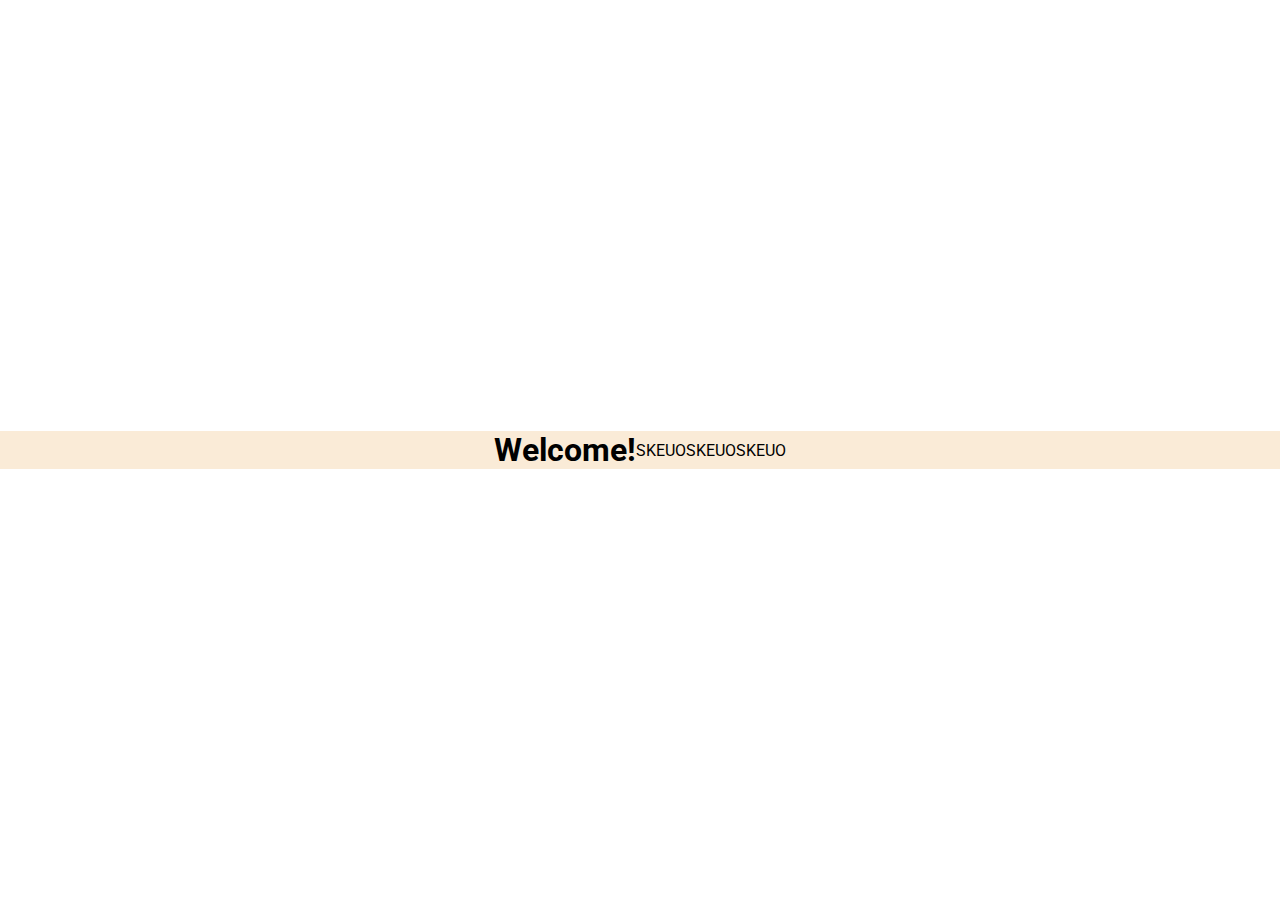
<file: buttons.html>
<!DOCTYPE html>
<html lang="en">
  <head>
    <meta charset="UTF-8" />
    <meta http-equiv="X-UA-Compatible" content="IE=edge" />
    <meta name="viewport" content="width=device-width, initial-scale=1.0" />
    <title>Buttons</title>
    <link
      href="https://fonts.googleapis.com/css2?family=Raleway:wght@700&family=Roboto:wght@400;500;700;900&display=swap"
      rel="stylesheet"
    />
    <link rel="stylesheet" href="./css/main.min.css" />
  </head>
  <body>
    <div class="container">
      <a href="./welcome.html"><h1>Welcome!</h1></a>

      <button class="red">SKEUO</button>
      <button class="red">SKEUO</button>
      <button class="red">SKEUO</button>
    </div>
  </body>
</html>
</file>
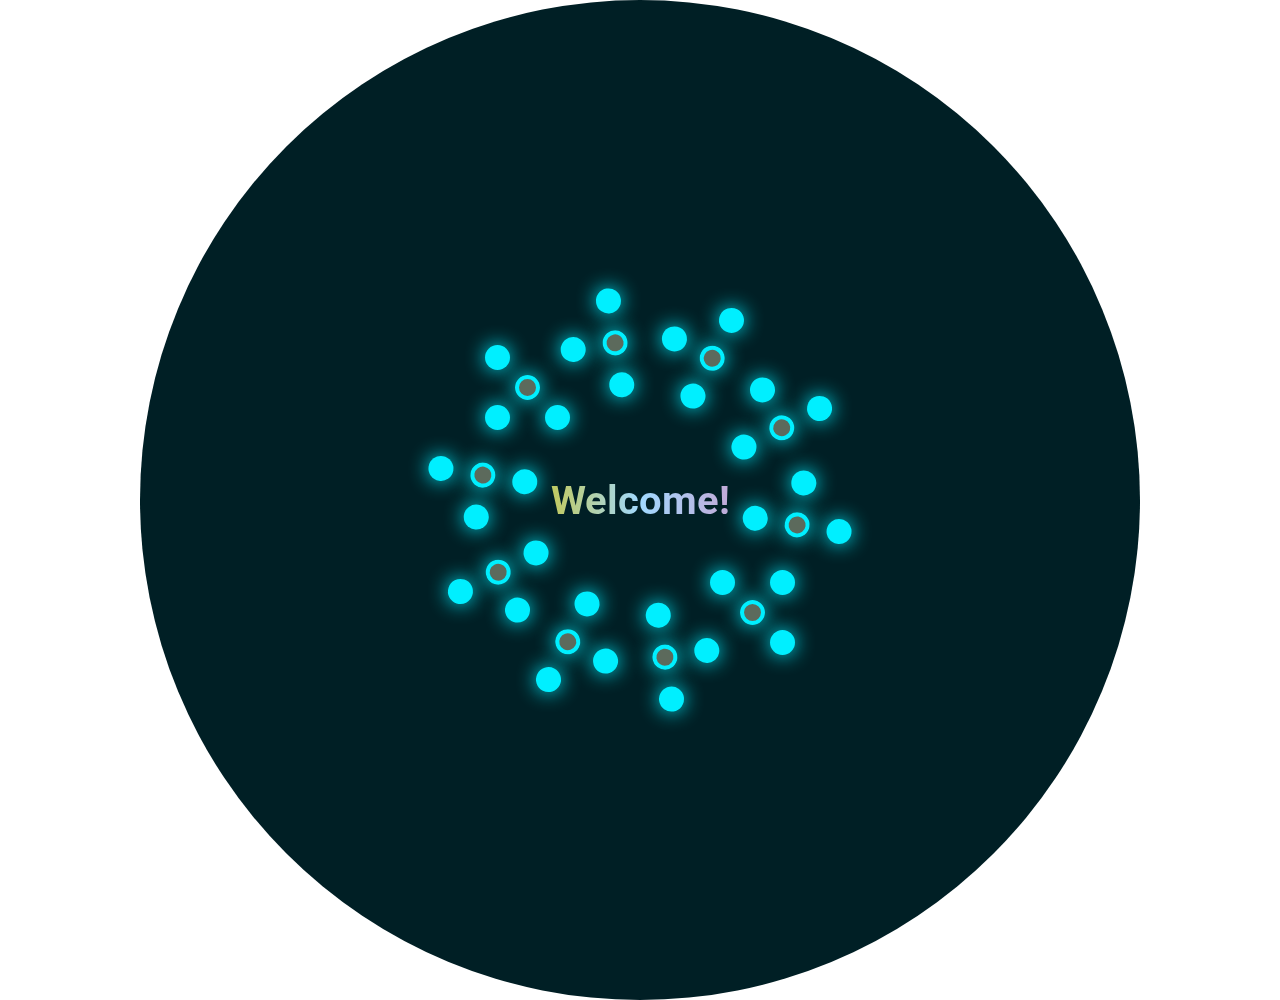
<file: welcome.html>
<!DOCTYPE html>
<html lang="en">
  <head>
    <meta charset="UTF-8" />
    <meta http-equiv="X-UA-Compatible" content="IE=edge" />
    <meta name="viewport" content="width=device-width, initial-scale=1.0" />
    <title>Practice html+css</title>
    <link
      href="https://fonts.googleapis.com/css2?family=Raleway:wght@700&family=Roboto:wght@400;500;700;900&display=swap"
      rel="stylesheet"
    />
    <link rel="stylesheet" href="./css/main.min.css" />
  </head>

  <body>
    <div class="container-welcome">
      <div class="loader">
        <div class="name">
          <h1>Welcome!</h1>
        </div>
        <span style="--i: 1"></span>
        <span style="--i: 2"></span>
        <span style="--i: 3"></span>
        <span style="--i: 4"></span>
        <span style="--i: 5"></span>
        <span style="--i: 6"></span>
        <span style="--i: 7"></span>
        <span style="--i: 8"></span>
        <span style="--i: 9"></span>
        <span style="--i: 10"></span>
      </div>
    </div>
  </body>
</html>
</file>
<file: css/main.min.css>
h1,h2,h3,p,ul,li{margin:0}ul,li{list-style:none;text-decoration:none;padding:0}img{display:block;max-width:100%;height:auto}a{text-decoration:none;color:inherit}address{font-style:normal}button{padding:0;border:none;font:inherit;color:inherit;background-color:rgba(0,0,0,0);cursor:pointer}*:focus-visible{outline:none}.container{display:-webkit-box;display:-ms-flexbox;display:flex;-webkit-box-pack:center;-ms-flex-pack:center;justify-content:center;-webkit-box-align:center;-ms-flex-align:center;align-items:center;width:100%;height:auto;padding-left:15px;padding-right:15px;margin-left:auto;margin-right:auto;background-color:#faebd7}.container-welcome{display:-webkit-box;display:-ms-flexbox;display:flex;-webkit-box-pack:center;-ms-flex-pack:center;justify-content:center;-webkit-box-align:center;-ms-flex-align:center;align-items:center;width:1000px;height:1000px;border-radius:50%;padding-left:15px;padding-right:15px;margin-left:auto;margin-right:auto;background-color:#001f25}*{margin:0;padding:0;-webkit-box-sizing:border-box;box-sizing:border-box}body{display:-webkit-box;display:-ms-flexbox;display:flex;-webkit-box-pack:center;-ms-flex-pack:center;justify-content:center;-webkit-box-align:center;-ms-flex-align:center;align-items:center;min-height:100vh;overflow:hidden;font-family:"Roboto",sans-serif}.loader{position:relative;width:250px;height:250px}.name{width:100%;height:100%;display:-webkit-box;display:-ms-flexbox;display:flex;-webkit-box-pack:center;-ms-flex-pack:center;justify-content:center;-webkit-box-align:center;-ms-flex-align:center;align-items:center;font-size:20px;background:#cfc31d;background:-webkit-gradient(linear, left top, right top, from(#cfc31d), color-stop(50%, #a1d9ff), to(#cf97c8));background:linear-gradient(to right, #cfc31d 0%, #a1d9ff 50%, #cf97c8 100%);background-clip:text;-webkit-background-clip:text;-webkit-text-fill-color:rgba(0,0,0,0);font-family:"Roboto",sans-serif}.loader span{position:absolute;top:0;left:0;width:100%;height:100%;-webkit-transform:rotate(calc(36deg * var(--i)));transform:rotate(calc(36deg * var(--i)));cursor:pointer}.loader span::before{content:"";position:absolute;-webkit-box-sizing:border-box;box-sizing:border-box;top:0;left:0;width:25px;height:25px;background-color:rgba(252,238,188,.363);border:4px solid #00efff;border-radius:50%;-webkit-box-shadow:0 0 20px #00efff,-30px -30px 0 #00efff,-30px -30px 20px #0ef,30px 30px 0 #00efff,30px 30px 20px #00efff,-30px 30px 0 #00efff,-30px 30px 20px #00efff;box-shadow:0 0 20px #00efff,-30px -30px 0 #00efff,-30px -30px 20px #0ef,30px 30px 0 #00efff,30px 30px 20px #00efff,-30px 30px 0 #00efff,-30px 30px 20px #00efff;-webkit-animation:animate 5s linear infinite;animation:animate 5s linear infinite;-webkit-animation-delay:calc(-0.12s*var(--i));animation-delay:calc(-0.12s*var(--i));-webkit-transform-origin:2px;transform-origin:2px;-webkit-transition:1.5s;transition:1.5s}.loader:hover span::before,.loader:active span::before{-webkit-transform-origin:250px;transform-origin:250px;-webkit-box-shadow:0 0 20px #00efff,-100px -200px 0 #00efff,-500px -200px 20px #00efff,800px 200px 0 #00efff,600px 200px 20px #00efff,700px -200px 0 #00efff,100px -200px 20px #00efff,-300px 200px 0 #00efff,-900px 200px 20px #00efff;box-shadow:0 0 20px #00efff,-100px -200px 0 #00efff,-500px -200px 20px #00efff,800px 200px 0 #00efff,600px 200px 20px #00efff,700px -200px 0 #00efff,100px -200px 20px #00efff,-300px 200px 0 #00efff,-900px 200px 20px #00efff}@-webkit-keyframes animate{0%{-webkit-transform:rotate(0deg);transform:rotate(0deg);-webkit-filter:hue-rotate(0deg);filter:hue-rotate(0deg)}100%{-webkit-filter:hue-rotate(720deg);filter:hue-rotate(720deg);-webkit-transform:rotate(360deg);transform:rotate(360deg)}}@keyframes animate{0%{-webkit-transform:rotate(0deg);transform:rotate(0deg);-webkit-filter:hue-rotate(0deg);filter:hue-rotate(0deg)}100%{-webkit-filter:hue-rotate(720deg);filter:hue-rotate(720deg);-webkit-transform:rotate(360deg);transform:rotate(360deg)}}/*# sourceMappingURL=main.min.css.map */
</file>
